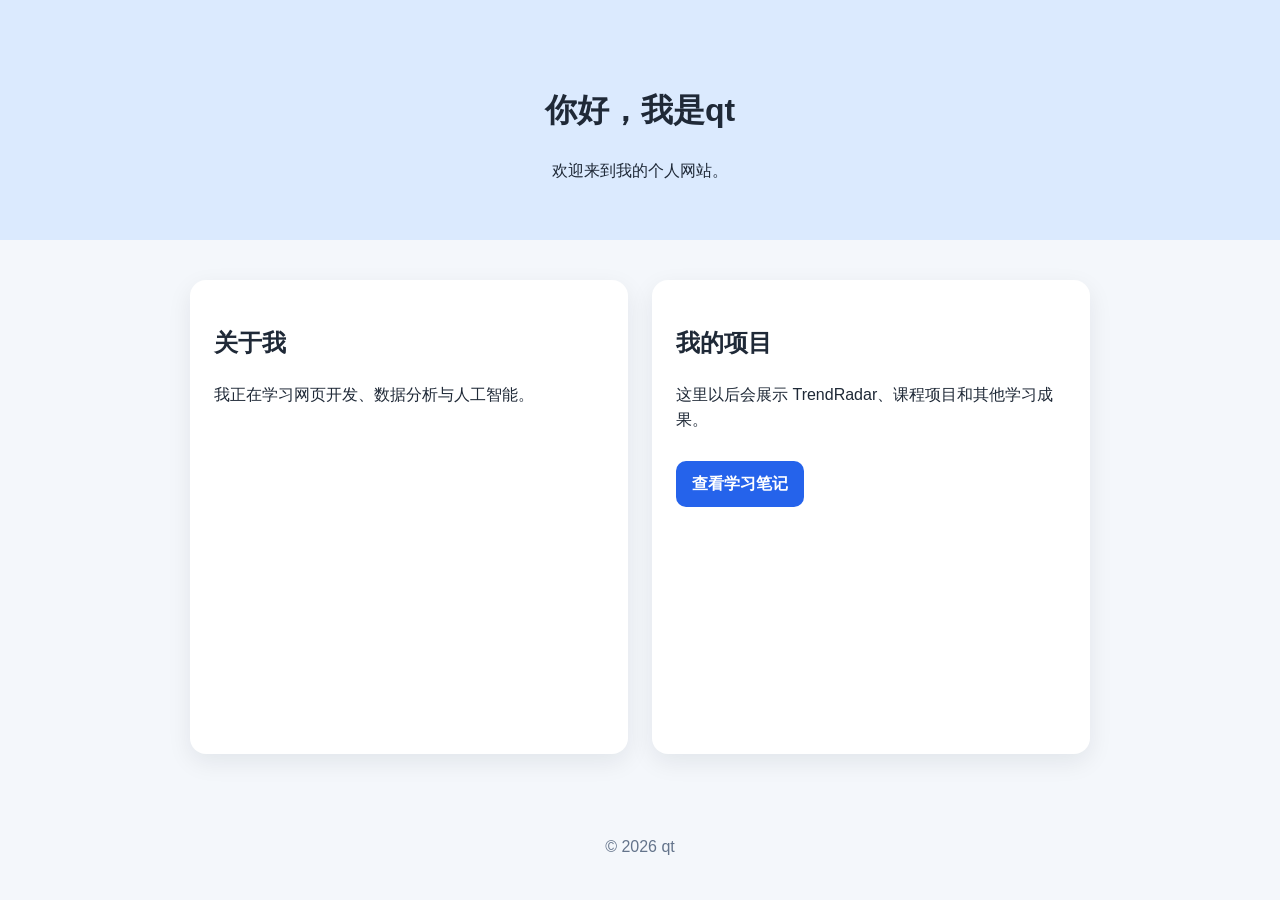
<file: index.html>
<!doctype html>
<html lang="zh-CN">
<head>
  <meta charset="UTF-8">
  <meta name="viewport" content="width=device-width, initial-scale=1">
  <link rel="stylesheet" href="style.css">
  <title>qt的个人网站</title>
</head>

<body>
  <header>
    <h1>你好，我是qt</h1>
    <p>欢迎来到我的个人网站。</p>
  </header>

  <main>
    <section>
      <h2>关于我</h2>
      <p>我正在学习网页开发、数据分析与人工智能。</p>
    </section>

    <section>
      <h2>我的项目</h2>
      <p>这里以后会展示 TrendRadar、课程项目和其他学习成果。</p>
      <a class="button-link" href="/learning-notes/">查看学习笔记</a>
    </section>
  </main>

  <footer>
    <p>© 2026 qt</p>
  </footer>
</body>
</html>
</file>
<file: style.css>
* {
  box-sizing: border-box;
}

body {
  margin: 0;
  min-height: 100vh;
  display: flex;
  flex-direction: column;
  font-family: Arial, "Microsoft YaHei", sans-serif;
  line-height: 1.6;
  color: #1f2937;
  background-color: #f4f7fb;
}

header {
  padding: 64px 24px 40px;
  text-align: center;
  background-color: #dbeafe;
}

main {
  width: min(900px, calc(100% - 32px));
  margin: 40px auto;
  display: grid;
  grid-template-columns: repeat(2, 1fr);
  gap: 24px;
  flex: 1;
}

section {
  padding: 24px;
  background-color: white;
  border-radius: 16px;
  box-shadow: 0 8px 24px rgba(15, 23, 42, 0.08);
}

footer {
  padding: 24px;
  text-align: center;
  color: #64748b;
}

@media (max-width: 640px) {
  main {
    grid-template-columns: 1fr;
    margin: 24px auto;
  }
}

.button-link {
  display: inline-block;
  margin-top: 12px;
  padding: 10px 16px;
  color: white;
  background-color: #2563eb;
  border-radius: 10px;
  text-decoration: none;
  font-weight: bold;
}

.button-link:hover {
  background-color: #1d4ed8;
  transform: translateY(-2px);
}

.site-nav {
  width: min(800px, calc(100% - 32px));
  margin: 24px auto 0;
}

.site-nav a {
  color: #2563eb;
  text-decoration: none;
  font-weight: bold;
}

.note-page {
  width: min(800px, calc(100% - 32px));
  margin: 24px auto 48px;
  padding: 32px;
  background-color: white;
  border-radius: 16px;
  box-shadow: 0 8px 24px rgba(15, 23, 42, 0.08);
}
</file>
